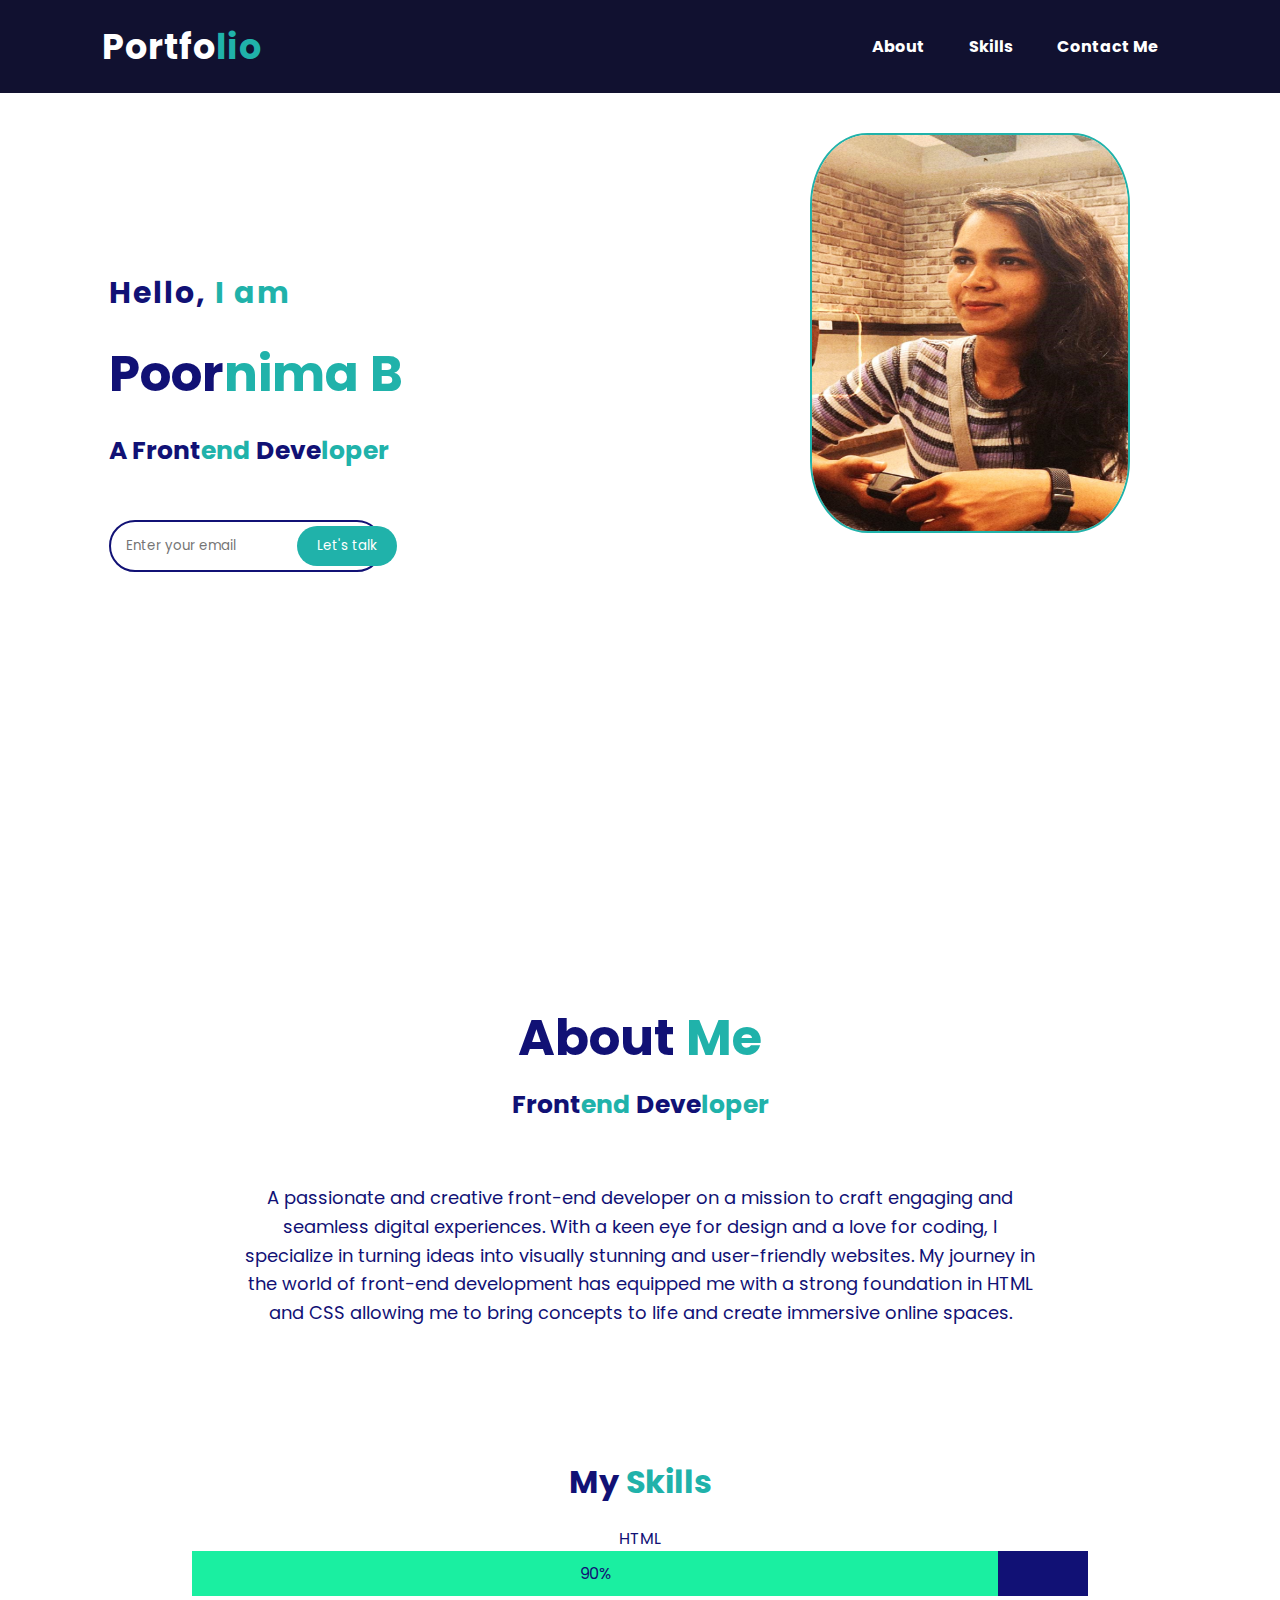
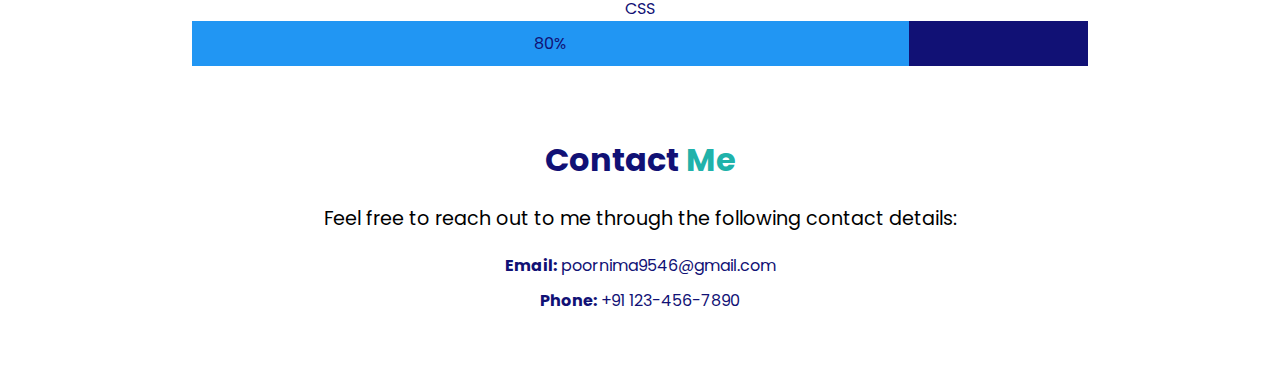
<file: index.html>
<!DOCTYPE html>
<html lang="en">
<head>
    <meta charset="UTF-8">
    <meta name="viewport" content="width=device-width, initial-scale=1.0">
    <title>Portfolio</title>
    <link rel="stylesheet" href="newstyle.css">
</head>
<body>

    <!-- Section 1: Home -->
    <div id="home" class="body">
        <nav>
            <h2 class="logo">Portfo<span>lio</span></h2>
            <ul>
                <li><a href="#about">About</a></li>
                <li><a href="#skills">Skills</a></li>
                <li><a href="#contact">Contact Me</a></li>
            </ul>
        </nav>
        <div class="image">
            <img src="mypic.jpg" alt="">
        </div>
        <div class="content">
            <h4>Hello, <span>I am</span></h4>
            <h1>Poor<span>nima B</span></h1>
            <h3>A Front<span>end</span> Deve<span>loper</span></h3>
            <div class="enquiry">
                <form>
                    <input type="email" name="email" id="mail" placeholder="Enter your email">
                    <input type="submit" name="submit" value="Let's talk">
                </form> 
            </div>
        </div>
    </div>

    <!-- Section 2: About -->
    <div id="about" class="about">
        <section>
            <div class="about-text">
                <h2>About <span>Me</span></h2>
                <h5>Front<span>end</span> Deve<span>loper</span></h5>
                <p>A passionate and creative front-end developer on a mission to craft engaging and seamless digital experiences.
                    With a keen eye for design and a love for coding, I specialize in turning ideas into visually stunning and user-friendly websites. 
                    My journey in the world of front-end development has equipped me with a strong foundation in HTML and CSS allowing me to bring concepts to life and create immersive online spaces.</p>
            </div>
        </section>
    </div>

    <!-- Section 3: Skills -->
    <div id="skills" class="skills">
        <section>
            <h1>My <span>Skills</span></h1>
            <p>HTML</p>
        <div class="container">
            <div class="skills html">90%</div>
        </div>
        <p>CSS</p>
        <div class="container">
            <div class="skills css">80%</div>
        </div>
        </section>
    </div>

    <!-- Section 4: Contact -->
    <div id="contact" class="contact">
        <section>
            <h2>Contact <span>Me</span></h2>
            <p>Feel free to reach out to me through the following contact details:</p>

        <ul>
            <li><strong>Email:</strong> poornima9546@gmail.com</li>
            <li><strong>Phone:</strong> +91 123-456-7890</li>
        </ul>
        </section>
    </div>

</body>
</html>
</file>
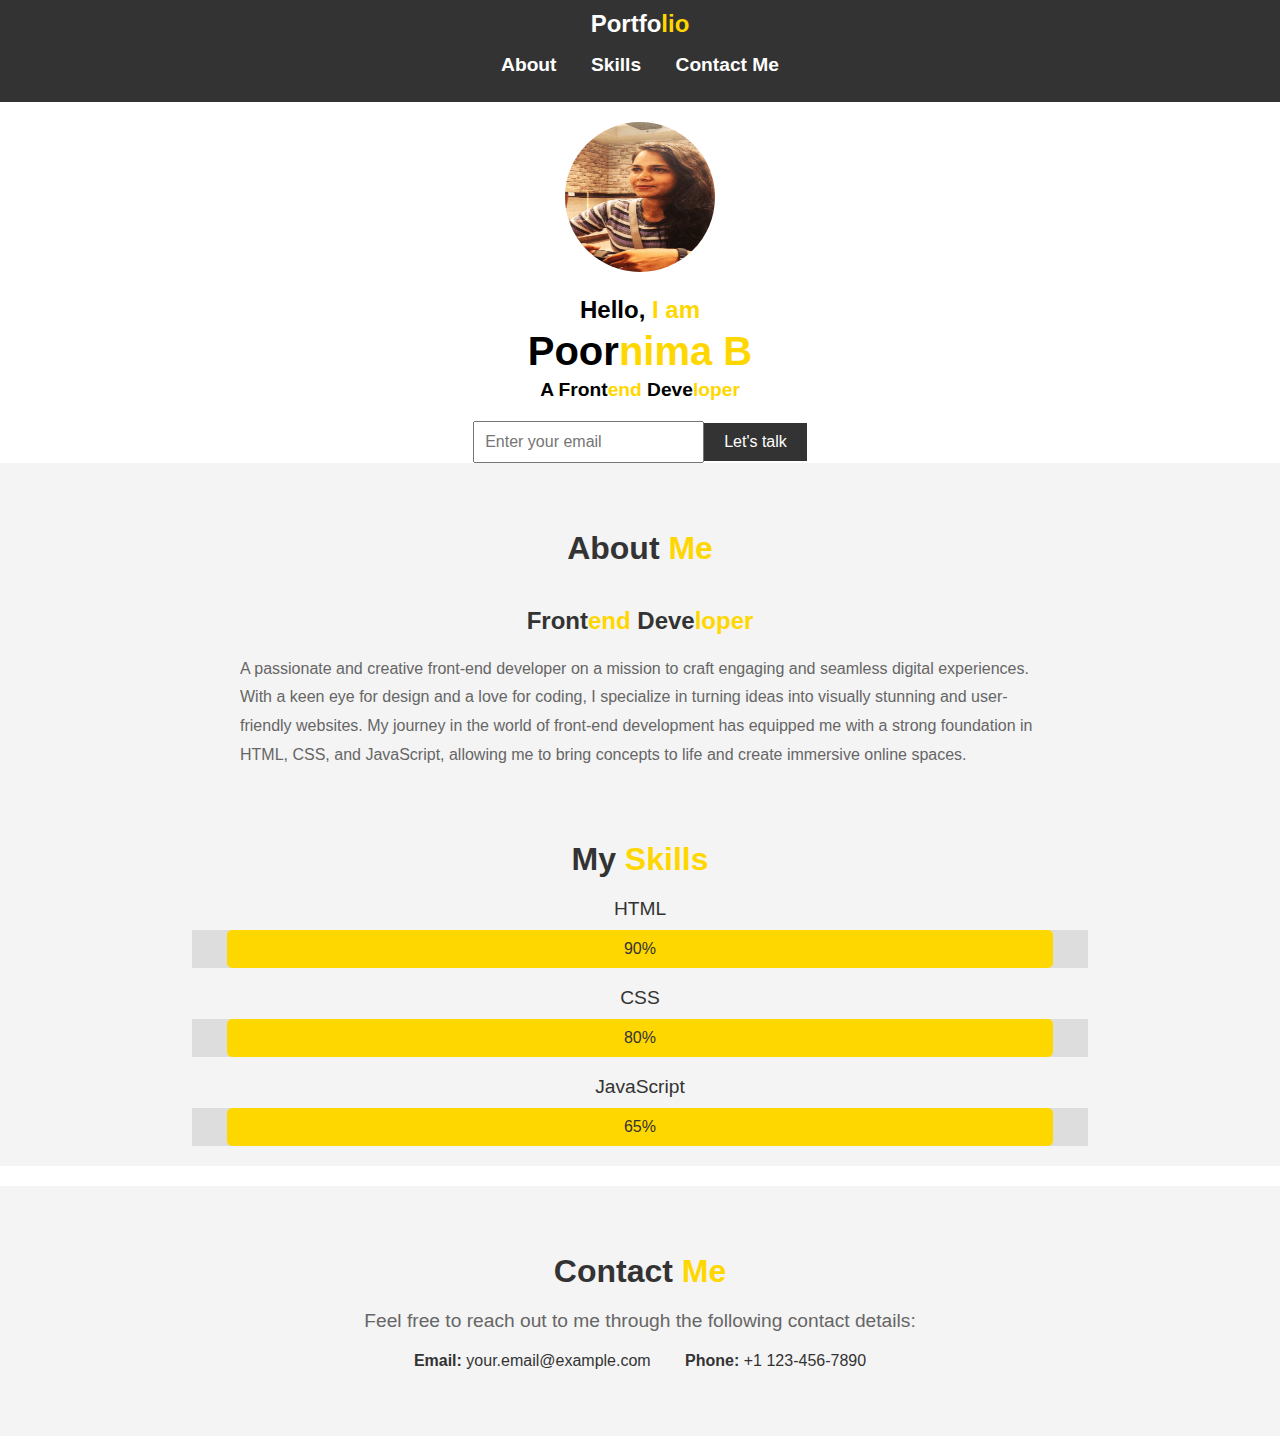
<file: index2.html>
<!DOCTYPE html>
<html lang="en">
<head>
    <meta charset="UTF-8">
    <meta name="viewport" content="width=device-width, initial-scale=1.0">
    <title>Portfolio</title>
    <link rel="stylesheet" href="style2.css">
</head>
<body>

    <!-- Section 1: Home -->
    <div id="home" class="body">
        <nav>
            <h2 class="logo">Portfo<span>lio</span></h2>
            <ul>
                <li><a href="#about">About</a></li>
                <li><a href="#skills">Skills</a></li>
                <li><a href="#contact">Contact Me</a></li>
            </ul>
        </nav>
        <div class="image">
            <img src="mypic.jpg" alt="">
        </div>
        <div class="content">
            <h4>Hello, <span>I am</span></h4>
            <h1>Poor<span>nima B</span></h1>
            <h3>A Front<span>end</span> Deve<span>loper</span></h3>
            <div class="enquiry">
                <form>
                    <input type="email" name="email" id="mail" placeholder="Enter your email">
                    <input type="submit" name="submit" value="Let's talk">
                </form> 
            </div>
        </div>
    </div>

    <!-- Section 2: About -->
    <div id="about" class="about">
        <section>
            <div class="about-text">
                <h2>About <span>Me</span></h2>
                <h5>Front<span>end</span> Deve<span>loper</span></h5>
                <p>A passionate and creative front-end developer on a mission to craft engaging and seamless digital experiences.
                    With a keen eye for design and a love for coding, I specialize in turning ideas into visually stunning and user-friendly websites. 
                    My journey in the world of front-end development has equipped me with a strong foundation in HTML, CSS, and JavaScript, allowing me to bring concepts to life and create immersive online spaces.</p>
            </div>
        </section>
    </div>

    <!-- Section 3: Skills -->
    <div id="skills" class="skills">
        <section>
            <h1>My <span>Skills</span></h1>
            <p>HTML</p>
        <div class="container">
            <div class="skills html">90%</div>
        </div>
        <p>CSS</p>
        <div class="container">
            <div class="skills css">80%</div>
        </div>
        <p>JavaScript</p>
        <div class="container">
            <div class="skills js">65%</div>
        </div>
        </section>
    </div>

    <!-- Section 4: Contact -->
    <div id="contact" class="contact">
        <section>
            <h2>Contact <span>Me</span></h2>
            <p>Feel free to reach out to me through the following contact details:</p>

        <ul>
            <li><strong>Email:</strong> your.email@example.com</li>
            <li><strong>Phone:</strong> +1 123-456-7890</li>
        </ul>
        </section>
    </div>

</body>
</html>
</file>
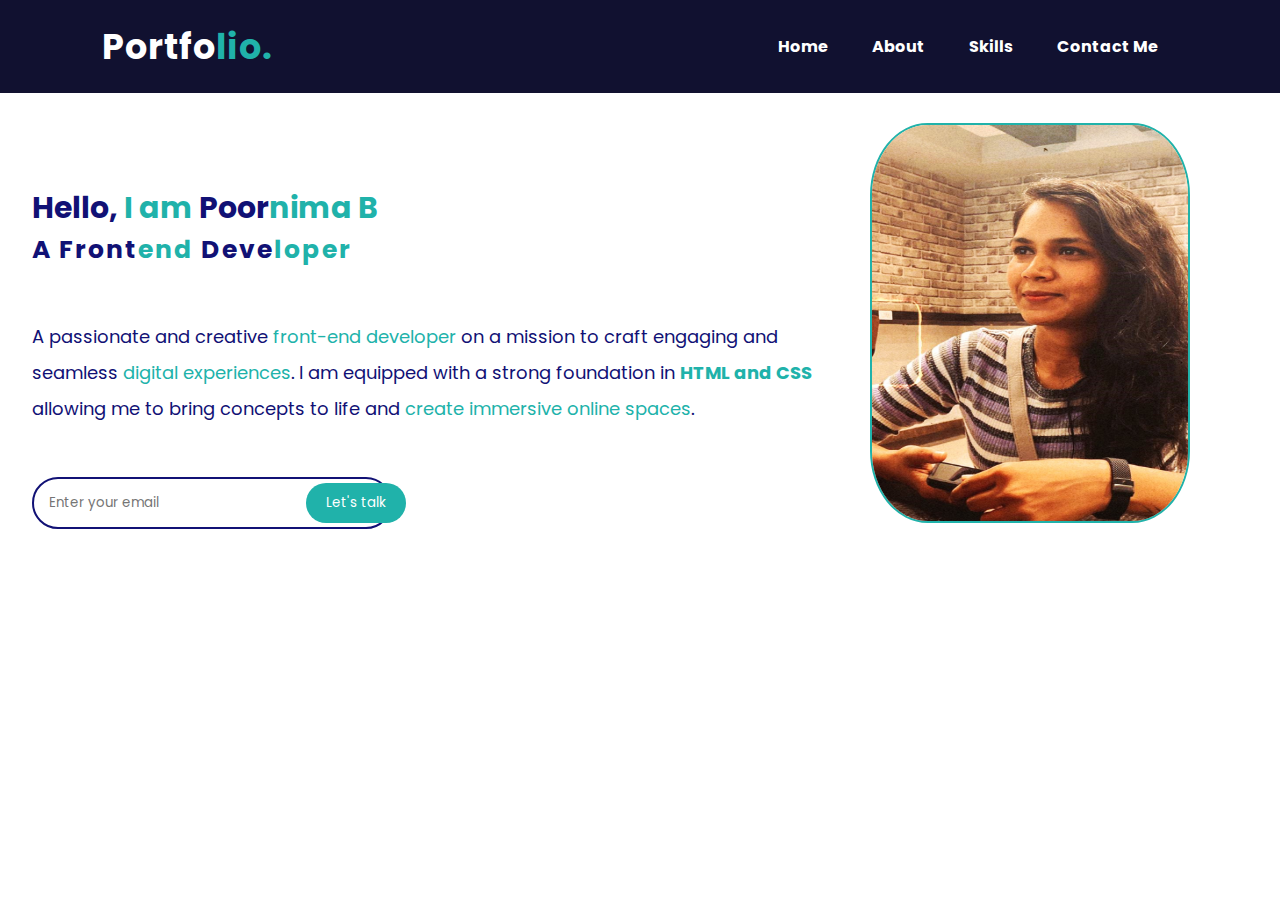
<file: new3index.html>
<!DOCTYPE html>
<html lang="en">
<head>
    <meta charset="UTF-8">
    <meta name="viewport" content="width=device-width, initial-scale=1.0">
    <title>Portfolio</title>
    <link rel="stylesheet" href="newstyle3.css">
</head>
<body>

    <!-- Section 1: Home -->
    <div id="home" class="body">
        <nav>
            <h2 class="logo">Portfo<span>lio.</span></h2>
            <ul>
                <li><a href="#Home">Home</a></li>
                <li><a href="#about">About</a></li>
                <li><a href="#skills">Skills</a></li>
                <li><a href="#contact">Contact Me</a></li>
            </ul>
        </nav>
        <div class="image">
            <img src="mypic.jpg" alt="">
        </div>
        <div class="content">
            <h3>Hello, <span>I am </span>Poor<span>nima B</span></h4>
            <h4>A Front<span>end</span> Deve<span>loper</span></h3>
            <p>A passionate and creative <span>front-end developer</span> on a mission to craft engaging and seamless <span>digital experiences</span>. I am equipped with a strong foundation in <b><span>HTML and CSS</span></b> allowing me to bring concepts to life and <span>create immersive online spaces</span>.</p>
            <div class="enquiry">
                <form>
                    <input type="email" name="email" id="mail" placeholder="Enter your email">
                    <input type="submit" name="submit" value="Let's talk">
                </form> 
            </div>
        </div>
    </div>
    <div class="icons">
        <a href="#"><i class='bx bxl-linkedin-square'></i></a>
        <a href="#"><i class='bx bxl-instagram'></i></a>
    </div>

</body>
</html>
</file>
<file: newstyle.css>
@import url('https://fonts.googleapis.com/css2?family=Noto+Serif+Malayalam&family=Poppins:ital,wght@0,300;0,400;0,500;0,600;0,700;0,800;0,900;1,200;1,300;1,400;1,500;1,600;1,700&family=Roboto:ital,wght@0,100;0,300;0,400;0,500;0,700;0,900;1,100;1,300;1,400;1,500;1,700&display=swap');

* {
    margin: 0;
    padding: 0;
    box-sizing: border-box;
    font-family: 'Poppins', sans-serif;
}

body{
    min-height:100vh;
    width: 100%;
    background-color: white;
}

.body {
    min-height: 100vh;
    width: 100%;
    background-color: rgb(red, green, blue);
}

nav {
    display: flex;
    align-items: center;
    justify-content: space-between;
    padding: 20px 8%;
    background-color: rgb(17, 17, 48);
}

.logo {
    color: white;
    font-size: 35px;
    letter-spacing: 1px;
    cursor: pointer;
}

span {
    color: lightseagreen;
}

nav ul li {
    list-style-type: none;
    display: inline-block;
    padding: 10px 20px;
}

nav ul li a {
    color: white;
    text-decoration: none;
    font-weight: bold;
    text-transform: capitalize;
}

nav ul li a:hover {
    color: lightseagreen;
    transition: .4s;
}

.content {
    position: absolute;
    top: 30%;
    left: 20%;
    transform: translateX(-50%);
    text-align: left;
}

h1 {
    color: rgb(17, 17, 117);
    margin: 20px 0;
    font-size: 50px;
}

h3 {
    color: rgb(17, 17, 117);
    font-size: 25px;
    margin-bottom: 50px;
}

h4 {
    color: rgb(17, 17, 117);
    letter-spacing: 2px;
    font-size: 30px;
}

.enquiry form {
    width: 100%;
    max-width: 380px;
    position: relative;
}

.enquiry form input:first-child {
    width: calc(100% - 20px);
    padding: 14px 15px;
    border: 2px solid rgb(17, 17, 117);
    outline: none;
    border-radius: 30px;
}

.enquiry form input:last-child {
    position: absolute;
    top: 6px;
    right: 6px;
    padding: 10px 20px;
    background-color: lightseagreen;
    color: white;
    border: none;
    border-radius: 30px;
    cursor: pointer;
}

.image {
    text-align: center;
    margin-top: 20px;
}

.image img {
    height: 400px;
    width: 25%;
    margin-top: 20px;
    margin-right: 150px;
    display: flex;
    float: right;
    border: 2px solid lightseagreen;
    border-radius: 18%;
}

.about {
    width: 100%;
    padding: 100px 8%;
    text-align: center;
}

.about-text {
    max-width: 800px;
    margin: 0 auto;
}

.about-text h2,
.about-text h5,
.about-text p {
    color: rgb(17, 17, 117);
    text-align: center;
}

.about-text h2 {
    font-size: 50px;
    text-transform: capitalize;
    margin-bottom: 10px;
}

.about-text h5 {
    font-size: 25px;
    text-transform: capitalize;
    margin-bottom: 60px;
}

.about-text p {
    font-size: 18px;
    line-height: 1.6;
}

.skills {
    text-align: center;
    padding-top: 10px;
    padding-bottom: 10px;
    color: rgb(17, 17, 117);
}

.skills h1{
    font-size: 2em;
    margin-bottom: 20px;
}

.container {
    width: 70%;
    background-color: rgb(17, 17, 117);
    align-items: center;
    margin: 0 auto;
}
.html {
    width: 90%;
    background-color: #1aefa1;
}
.css {
    width: 80%;
    background-color: #2196F3;
}
.js {
    width: 65%;
    background-color: #f43659;
}

.contact {

    padding: 40px;
    text-align: center;
    margin: 20px 0;
}

.contact h2 {
    color: rgb(17, 17, 117);
    font-size: 2em;
    margin-bottom: 20px;
}

.contact p {
    font-size: 1.2em;
    color: rgb(17, 17, 117)f;
    margin-bottom: 20px;
}

.contact ul {
    list-style: none;
    padding: 0;
}

.contact ul li {
    font-size: 1em;
    color: rgb(17, 17, 117);
    margin-bottom: 10px;
}
</file>
<file: style2.css>
body {
    font-family: 'Arial', sans-serif;
    margin: 0;
    padding: 0;
    box-sizing: border-box;
}

nav {
    background-color: #333;
    color: #fff;
    padding: 10px;
    text-align: center;
}

.logo {
    font-size: 1.5em;
    margin: 0;
}

.logo span {
    color: #FFD700; /* Set a color for the 'lio' part of 'Portfolio' */
}

ul {
    list-style: none;
    padding: 0;
}

li {
    display: inline-block;
    margin: 0 15px;
}

a {
    text-decoration: none;
    color: #fff;
    font-weight: bold;
    font-size: 1.2em;
}

.image {
    text-align: center;
    margin-top: 20px;
}

.image img {
    border-radius: 50%;
    width: 150px; /* Adjust as needed */
    height: 150px; /* Adjust as needed */
}

.content {
    text-align: center;
    margin-top: 20px;
}

h4 {
    margin: 0;
    font-size: 1.5em;
}

h1 {
    font-size: 2.5em;
    margin: 5px 0;
}

h3 {
    font-size: 1.2em;
    margin: 0;
}

span {
    color: #FFD700; /* Set a color for the 'end' part of 'Frontend' and 'loper' part of 'Developer' */
}

.enquiry {
    margin-top: 20px;
}

form {
    display: flex;
    justify-content: center;
    align-items: center;
}

input[type="email"] {
    padding: 10px;
    font-size: 1em;
}

input[type="submit"] {
    padding: 10px 20px;
    background-color: #333;
    color: #fff;
    border: none;
    cursor: pointer;
    font-size: 1em;
}

/* About section styling */

.about {
    background-color: #f4f4f4;
    padding: 40px 0;
}

.about-text {
    top: 50px;
    max-width: 800px;
    margin: 0 auto;
}

.about h2 {
    text-align: center;
    color: #333;
    font-size: 2em;
    margin-bottom: 10px;
}

.about h5 {
    color: #333; /* Set a color for the 'end' part of 'Frontend' and 'loper' part of 'Developer' */
    font-size: 1.5em;
    text-align: center;
    margin-bottom: 20px;
}

.about p {
    font-size: 1em;
    line-height: 1.8;
    color: #666;
}

/* Skills section styling */

.skills {
    background-color: #f4f4f4;
    padding: 40px 0;
    max-width: 100%;
    margin: 0 auto;
}

.skills h2 {
    color: #333;
    font-size: 2em;
    text-align: center;
    margin-bottom: 30px;
}

.skills p {
    font-size: 1.2em;
    margin-bottom: 10px;
}

.skills .container {
    text-align: left;
}

.skills .skills {
    width: 90%;
    padding: 10px;
    border-radius: 5px;
    margin-bottom: 10px;
    background-color: #FFD700; /* Set a color for the skills background */
    color: #333;
}
.skills {
    text-align: center;
    padding-top: 10px;
    padding-bottom: 10px;
    color: #333;
}

.skills h1{
    font-size: 2em;
    margin-bottom: 20px;
}

.container {
    width: 70%;
    background-color: #ddd;
    align-items: center;
    margin: 0 auto;
}
.html {
    width: 90%;
    background-color: #1aefa1;
}
.css {
    width: 80%;
    background-color: #2196F3;
}
.js {
    width: 65%;
    background-color: #f43659;
}


.contact {
    background-color: #f4f4f4;
    padding: 40px;
    text-align: center;
    margin: 20px 0;
}

.contact h2 {
    color: #333;
    font-size: 2em;
    margin-bottom: 20px;
}

.contact p {
    font-size: 1.2em;
    color: #666;
    margin-bottom: 20px;
}

.contact ul {
    list-style: none;
    padding: 0;
}

.contact ul li {
    font-size: 1em;
    color: #333;
    margin-bottom: 10px;
}
</file>
<file: newstyle3.css>
@import url('https://fonts.googleapis.com/css2?family=Noto+Serif+Malayalam&family=Poppins:ital,wght@0,300;0,400;0,500;0,600;0,700;0,800;0,900;1,200;1,300;1,400;1,500;1,600;1,700&family=Roboto:ital,wght@0,100;0,300;0,400;0,500;0,700;0,900;1,100;1,300;1,400;1,500;1,700&display=swap');

* {
    margin: 0;
    padding: 0;
    box-sizing: border-box;
    font-family: 'Poppins', sans-serif;
}

body{
    min-height:100vh;
    width: 100%;
    background-color: white;
}

.body {
    min-height: 100vh;
    width: 100%;
}

nav {
    display: flex;
    align-items: center;
    justify-content: space-between;
    padding: 20px 8%;
    background-color: rgb(17, 17, 48);
}

.logo {
    color: white;
    font-size: 35px;
    letter-spacing: 1px;
    cursor: pointer;
}

span {
    color: lightseagreen;
}

nav ul li {
    list-style-type: none;
    display: inline-block;
    padding: 10px 20px;
}

nav ul li a {
    color: white;
    text-decoration: none;
    font-weight: bold;
    text-transform: capitalize;
}

nav ul li a:hover {
    color: lightseagreen;
    transition: .4s;
}

.content {
    position: absolute;
    top: 15%;
    left: 35%;
    transform: translateX(-50%);
    text-align: left;
}

h3 {
    color: rgb(17, 17, 117);
    font-size: 30px;
    margin-top: 50px;
}

h4 {
    color:rgb(17, 17, 117);
    letter-spacing: 2px;
    font-size: 25px;
    margin-bottom: 50px;
    margin-left: 0px;
    
}

p { 
    color: rgb(17, 17, 117);
    font-size: 18px;
    line-height: 2;
}

.enquiry form {
    width: 100%;
    max-width: 380px;
    position: relative;
    margin-top: 50px;
}

.enquiry form input:first-child {
    width: calc(100% - 20px);
    padding: 14px 15px;
    border: 2px solid rgb(17, 17, 117);
    outline: none;
    border-radius: 30px;
}

.enquiry form input:last-child {
    position: absolute;
    top: 6px;
    right: 6px;
    padding: 10px 20px;
    background-color: lightseagreen;
    color: white;
    border: none;
    border-radius: 30px;
    cursor: pointer;
}
.icons{
    position:absolute;
    bottom: 4rem;
    width: 170px;
    display: flex;
    justify-content: space-between;
}

.icons a{
    position: relative;
    display: inline-flex;
    justify-content: center;
    align-items: center;
    width: 40px;
    height: 40px;
    background: transparent;
    border: .2rem solid var(--main-color);
    border-radius: 50%;
}

.image {
    text-align: center;
    margin-top: 20px;
}

.image img {
    height: 400px;
    width: 25%;
    margin-top: 10px;
    margin-right: 90px;
    display: flex;
    float: right;
    border: 2px solid lightseagreen;
    border-radius: 18%;
}
</file>
